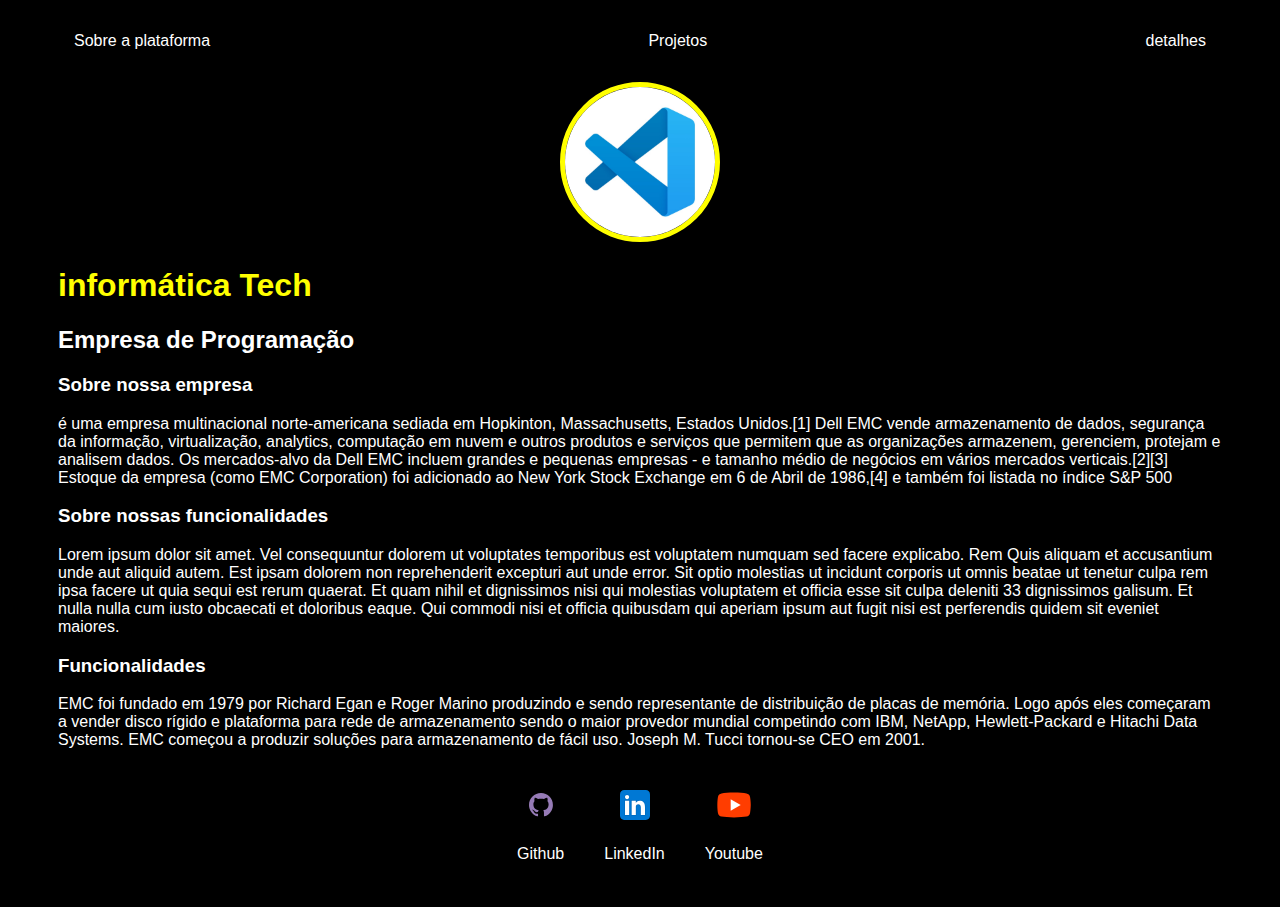
<file: index.html>
<!DOCTYPE html>
<html lang="en">
<head>
    <meta charset="UTF-8">
    <meta http-equiv="X-UA-Compatible" content="IE=edge">
    <meta name="viewport" content="width=device-width, initial-scale=1.0">
    <title> informática tech</title>
    <link rel="stylesheet" href="index.css">
</head>
<body>
    <div class="container">
<nav>
    <ul>
        <li>
            <a href="index.html">Sobre a plataforma</a>
        </li>
        <li>
            <a href="projects.html">Projetos</a>
        </li>
        <li>
            <a href="contact.html">detalhes</a>
        </li>
    </ul>
</nav>

<header>
    <div class="center">
        <img src="./img/channels4_profile.jpg"></img>
    </div>
    <h1>informática Tech</h1>
    <h2>Empresa de Programação</h2>
</header>

<main>
    <section>
        <h3>Sobre nossa empresa</h3>
        <p>
            é uma empresa multinacional norte-americana sediada em Hopkinton, Massachusetts, Estados Unidos.[1] Dell EMC vende armazenamento de dados, segurança da informação, virtualização, analytics, computação em nuvem e outros produtos e serviços que permitem que as organizações armazenem, gerenciem, protejam e analisem dados. Os mercados-alvo da Dell EMC incluem grandes e pequenas empresas - e tamanho médio de negócios em vários mercados verticais.[2][3] Estoque da empresa (como EMC Corporation) foi adicionado ao New York Stock Exchange em 6 de Abril de 1986,[4] e também foi listada no índice S&P 500
        </p>
    </section>
    <section>
        <h3>Sobre nossas funcionalidades</h3>
        <p>
            Lorem ipsum dolor sit amet. Vel consequuntur dolorem ut voluptates temporibus est voluptatem numquam sed facere explicabo. Rem Quis aliquam et accusantium unde aut aliquid autem. Est ipsam dolorem non reprehenderit excepturi aut unde error. Sit optio molestias ut incidunt corporis ut omnis beatae ut tenetur culpa rem ipsa facere ut quia sequi est rerum quaerat.
            Et quam nihil et dignissimos nisi qui molestias voluptatem et officia esse sit culpa deleniti 33 dignissimos galisum. Et nulla nulla cum iusto obcaecati et doloribus eaque. Qui commodi nisi et officia quibusdam qui aperiam ipsum aut fugit nisi est perferendis quidem sit eveniet maiores.
        </p>
    </section>
    <section>
        <h3>Funcionalidades</h3>
        <p>
            EMC foi fundado em 1979 por Richard Egan e Roger Marino produzindo e sendo representante de distribuição de placas de memória. Logo após eles começaram a vender disco rígido e plataforma para rede de armazenamento sendo o maior provedor mundial competindo com IBM, NetApp, Hewlett-Packard e Hitachi Data Systems. EMC começou a produzir soluções para armazenamento de fácil uso. Joseph M. Tucci tornou-se CEO em 2001.
        </p>
    </section>
</main>

<footer>
    <a href="https://github.com/AdrianaSaty" target="_blank" rel="noopener noreferrer">
        <img src="./img/github.svg"></img>
        <p>Github</p>
    </a>
    <a href="https://linkedin.com/in/adriana-saty-bertelli/" target="_blank" rel="noopener noreferrer">
        <img src="./img/linkedin.svg"></img>
        <p>LinkedIn</p>
    </a>
    <a href="https://www.youtube.com/c/AdrianaSaty" target="_blank" rel="noopener noreferrer">
        <img src="./img/youtube.svg"></img>
        <p>Youtube</p>
    </a>

</footer>
</div>
</body>
</html>
</file>
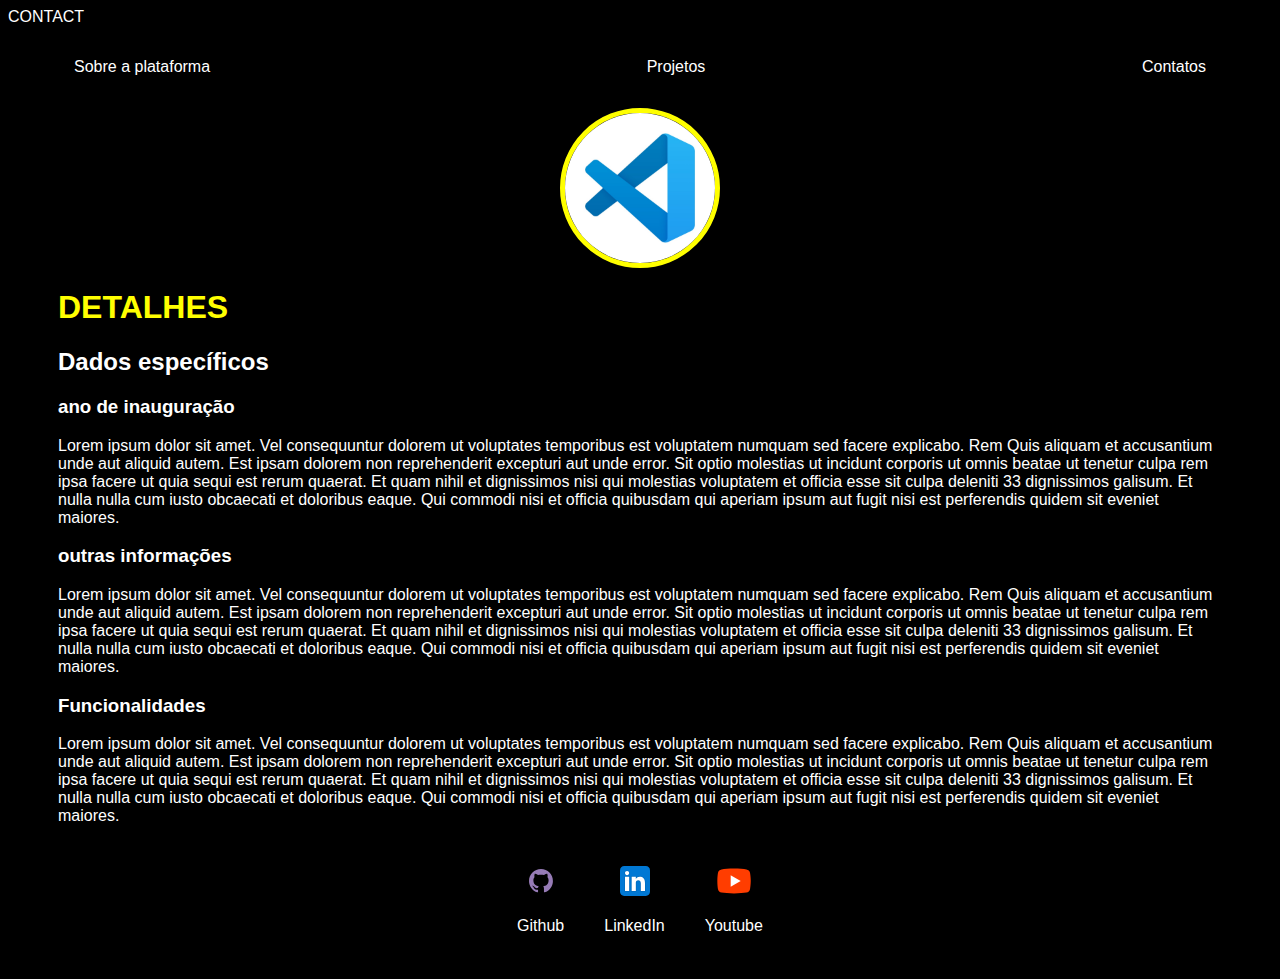
<file: contact.html>
CONTACT
<!DOCTYPE html>
<html lang="en">
<head>
    <meta charset="UTF-8">
    <meta http-equiv="X-UA-Compatible" content="IE=edge">
    <meta name="viewport" content="width=device-width, initial-scale=1.0">
    <title> informática tech</title>
    <link rel="stylesheet" href="index.css">
</head>
<body>
    <div class="container">
<nav>
    <ul>
        <li>
            <a href="index.html">Sobre a plataforma</a>
        </li>
        <li>
            <a href="projects.html">Projetos</a>
        </li>
        <li>
            <a href="contact.html">Contatos</a>
        </li>
    </ul>
</nav>

<header>
    <div class="center">
        <img src="./img/channels4_profile.jpg"></img>
    </div>
    <h1>DETALHES</h1>
    <h2>Dados específicos</h2>
</header>

<main>
    <section>
        <h3>ano de inauguração</h3>
        <p>
            Lorem ipsum dolor sit amet. Vel consequuntur dolorem ut voluptates temporibus est voluptatem numquam sed facere explicabo. Rem Quis aliquam et accusantium unde aut aliquid autem. Est ipsam dolorem non reprehenderit excepturi aut unde error. Sit optio molestias ut incidunt corporis ut omnis beatae ut tenetur culpa rem ipsa facere ut quia sequi est rerum quaerat.
Et quam nihil et dignissimos nisi qui molestias voluptatem et officia esse sit culpa deleniti 33 dignissimos galisum. Et nulla nulla cum iusto obcaecati et doloribus eaque. Qui commodi nisi et officia quibusdam qui aperiam ipsum aut fugit nisi est perferendis quidem sit eveniet maiores.
        </p>
    </section>
    <section>
        <h3>outras informações</h3>
        <p>
            Lorem ipsum dolor sit amet. Vel consequuntur dolorem ut voluptates temporibus est voluptatem numquam sed facere explicabo. Rem Quis aliquam et accusantium unde aut aliquid autem. Est ipsam dolorem non reprehenderit excepturi aut unde error. Sit optio molestias ut incidunt corporis ut omnis beatae ut tenetur culpa rem ipsa facere ut quia sequi est rerum quaerat.
            Et quam nihil et dignissimos nisi qui molestias voluptatem et officia esse sit culpa deleniti 33 dignissimos galisum. Et nulla nulla cum iusto obcaecati et doloribus eaque. Qui commodi nisi et officia quibusdam qui aperiam ipsum aut fugit nisi est perferendis quidem sit eveniet maiores.
        </p>
    </section>
    <section>
        <h3>Funcionalidades</h3>
        <p>
            Lorem ipsum dolor sit amet. Vel consequuntur dolorem ut voluptates temporibus est voluptatem numquam sed facere explicabo. Rem Quis aliquam et accusantium unde aut aliquid autem. Est ipsam dolorem non reprehenderit excepturi aut unde error. Sit optio molestias ut incidunt corporis ut omnis beatae ut tenetur culpa rem ipsa facere ut quia sequi est rerum quaerat.
Et quam nihil et dignissimos nisi qui molestias voluptatem et officia esse sit culpa deleniti 33 dignissimos galisum. Et nulla nulla cum iusto obcaecati et doloribus eaque. Qui commodi nisi et officia quibusdam qui aperiam ipsum aut fugit nisi est perferendis quidem sit eveniet maiores.
        </p>
    </section>
</main>

<footer>
    <a href="https://github.com/AdrianaSaty" target="_blank" rel="noopener noreferrer">
        <img src="./img/github.svg"></img>
        <p>Github</p>
    </a>
    <a href="https://linkedin.com/in/adriana-saty-bertelli/" target="_blank" rel="noopener noreferrer">
        <img src="./img/linkedin.svg"></img>
        <p>LinkedIn</p>
    </a>
    <a href="https://www.youtube.com/c/AdrianaSaty" target="_blank" rel="noopener noreferrer">
        <img src="./img/youtube.svg"></img>
        <p>Youtube</p>
    </a>

</footer>
</div>
</body>
</html>
</file>
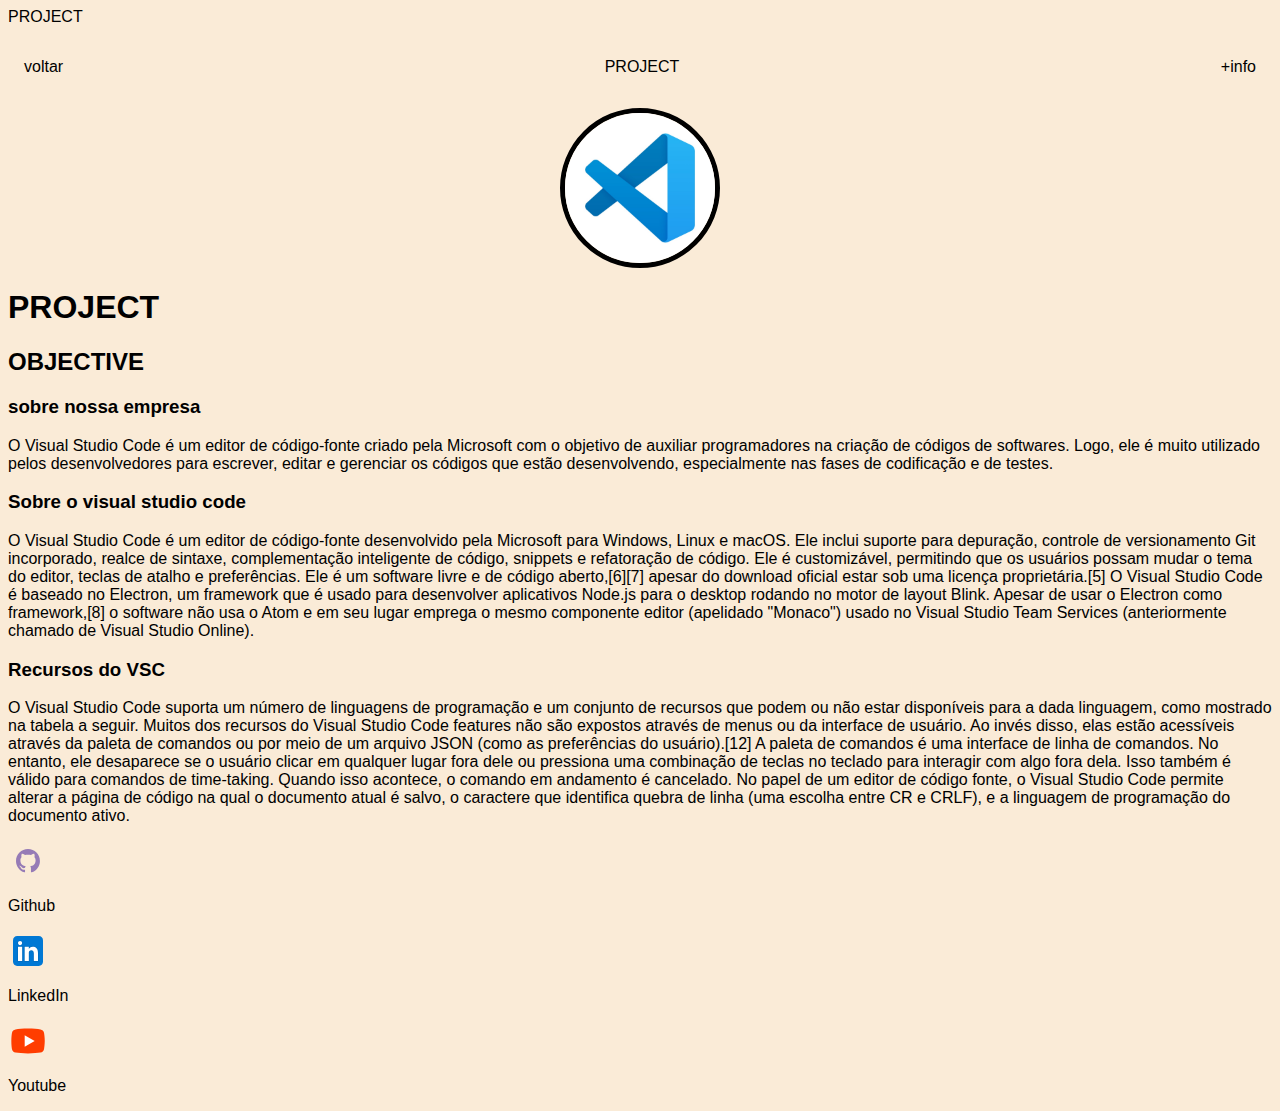
<file: projects.html>
PROJECT 
<!DOCTYPE html>
<html lang="en">
<head>
    <meta charset="UTF-8">
    <meta http-equiv="X-UA-Compatible" content="IE=edge">
    <meta name="viewport" content="width=device-width, initial-scale=1.0">
    <title> Visual studio code</title>
    <link rel="stylesheet" href="project.css">
</head>
<body>
    <div class="container">
<nav>
    <ul>
        <li>
            <a href="index.html"> voltar</a>
        </li>
        <li>
            <a href="projects.html">PROJECT</a>
        </li>
        <li>
            <a href="contact.html">+info</a>
        </li>
    </ul>
</nav>

<header>
    <div class="center">
        <img src="./img/channels4_profile.jpg"></img>
    </div>
    <h1>PROJECT</h1>
    <h2>OBJECTIVE</h2>
</header>

<main>
    <section>
        <h3>sobre nossa empresa</h3>
        <p>
            O Visual Studio Code é um editor de código-fonte criado pela Microsoft com o objetivo de auxiliar programadores na criação de códigos de softwares. Logo, ele é muito utilizado pelos desenvolvedores para escrever, editar e gerenciar os códigos que estão desenvolvendo, especialmente nas fases de codificação e de testes.
        </p>
    </section>
    <section>
        <h3>Sobre o visual studio code</h3>
        <p>
            O Visual Studio Code é um editor de código-fonte desenvolvido pela Microsoft para Windows, Linux e macOS. Ele inclui suporte para depuração, controle de versionamento Git incorporado, realce de sintaxe, complementação inteligente de código, snippets e refatoração de código. Ele é customizável, permitindo que os usuários possam mudar o tema do editor, teclas de atalho e preferências. Ele é um software livre e de código aberto,[6][7] apesar do download oficial estar sob uma licença proprietária.[5]

            O Visual Studio Code é baseado no Electron, um framework que é usado para desenvolver aplicativos Node.js para o desktop rodando no motor de layout Blink. Apesar de usar o Electron como framework,[8] o software não usa o Atom e em seu lugar emprega o mesmo componente editor (apelidado "Monaco") usado no Visual Studio Team Services (anteriormente chamado de Visual Studio Online).
        </p>
    </section>
    <section>
        <h3>Recursos do VSC</h3>
        <p>
            O Visual Studio Code suporta um número de linguagens de programação e um conjunto de recursos que podem ou não estar disponíveis para a dada linguagem, como mostrado na tabela a seguir. Muitos dos recursos do Visual Studio Code features não são expostos através de menus ou da interface de usuário. Ao invés disso, elas estão acessíveis através da paleta de comandos ou por meio de um arquivo JSON (como as preferências do usuário).[12] A paleta de comandos é uma interface de linha de comandos. No entanto, ele desaparece se o usuário clicar em qualquer lugar fora dele ou pressiona uma combinação de teclas no teclado para interagir com algo fora dela. Isso também é válido para comandos de time-taking. Quando isso acontece, o comando em andamento é cancelado.

            No papel de um editor de código fonte, o Visual Studio Code permite alterar a página de código na qual o documento atual é salvo, o caractere que identifica quebra de linha (uma escolha entre CR e CRLF), e a linguagem de programação do documento ativo.
        </p>
    </section>
</main>

<footer>
    <a href="https://github.com/AdrianaSaty" target="_blank" rel="noopener noreferrer">
        <img src="./img/github.svg"></img>
        <p>Github</p>
    </a>
    <a href="https://linkedin.com/in/adriana-saty-bertelli/" target="_blank" rel="noopener noreferrer">
        <img src="./img/linkedin.svg"></img>
        <p>LinkedIn</p>
    </a>
    <a href="https://www.youtube.com/c/AdrianaSaty" target="_blank" rel="noopener noreferrer">
        <img src="./img/youtube.svg"></img>
        <p>Youtube</p>
    </a>

</footer>
</div>
</body>
</html>
</file>
<file: index.css>
body{
    color: white;
    background-color:black;
    font-family: Arial, Helvetica, sans-serif;
}
ul{
    display:flex;
    justify-content: space-between;
    list-style-type: none;
    align-items: center;
    padding: 16px;
}

A{
    color: white;
    text-decoration: none;
}

header img{
    width: 150px;
    height: 150px;
    border-radius: 50%;
    border: 5px solid yellow;
}

.center{
    text-align: center;
}

h1 {
    color: yellow;
}

footer img {
    width: 40px;
    height: 40px;
}

footer {
    display: flex;
    justify-content: center;
}
footer a{
    margin: 20px;
    text-align: center;
}

.container{
    padding: 0px 50px;
}
nav a:hover{
    color: green;
}
</file>
<file: project.css>
body{
    color: black;
    background-color:antiquewhite;
    font-family: Arial, Helvetica, sans-serif;
}
ul{
    display:flex;
    justify-content: space-between;
    list-style-type: none;
    align-items: center;
    padding: 16px;
}

A{
    color: black;
    text-decoration: none;
}

header img{
    width: 150px;
    height: 150px;
    border-radius: 50%;
    border: 5px solid black;
}

.center{
    text-align: center;
}

h1 {
    color: black;
}

footer img {
    width: 40px;
    height: 40px;
}
</file>
